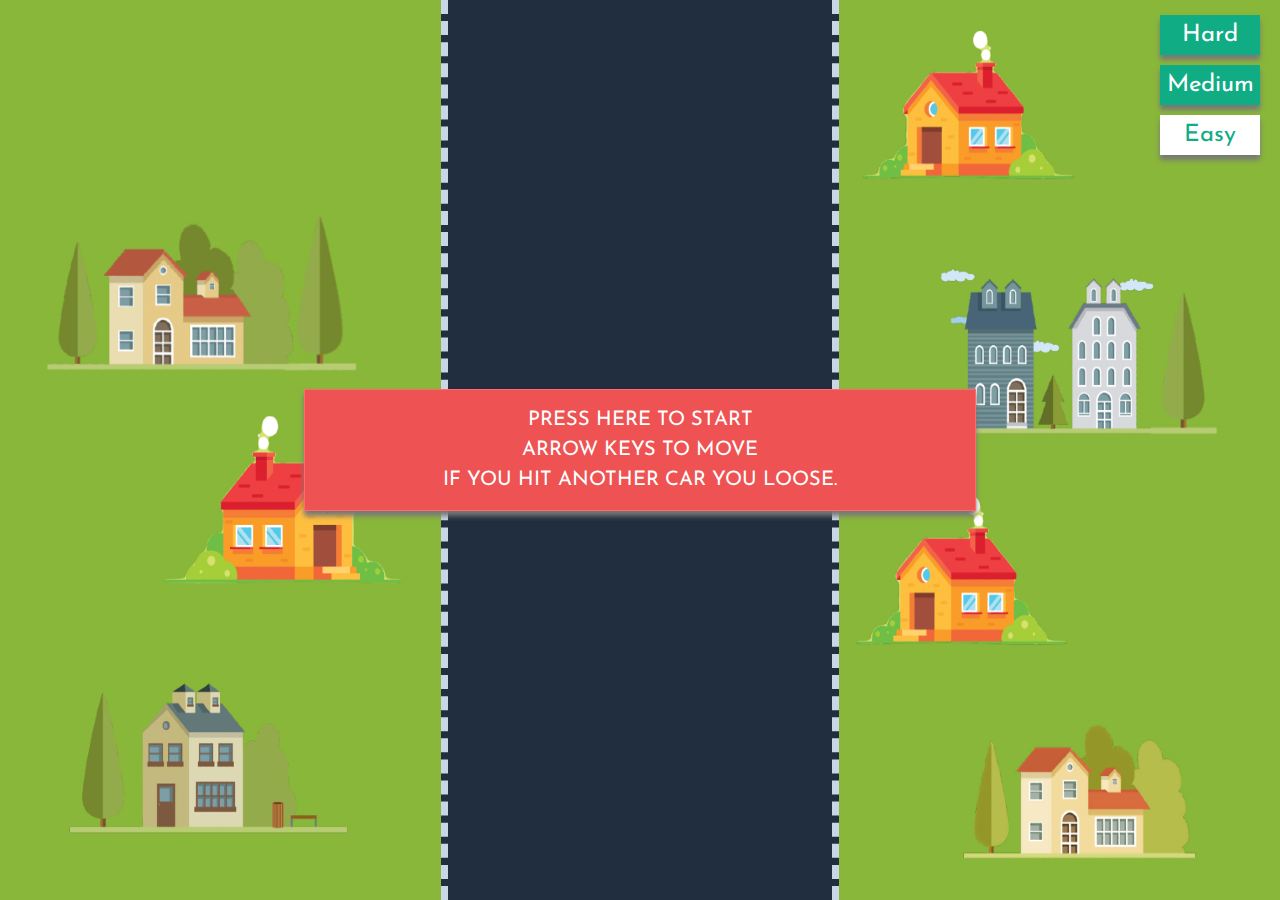
<file: index.htm>
<!DOCTYPE html>
<html lang="en">
<head>
    <meta charset="UTF-8">
    <meta name="viewport" content="width=device-width, initial-scale=1.0">
    <title>Document</title>
    <link rel="stylesheet" href="style.css">
    <link rel="preconnect" href="https://fonts.gstatic.com">
<link href="https://fonts.googleapis.com/css2?family=Josefin+Sans:wght@700&display=swap" rel="stylesheet">
</head>
<body>
    <div class="carGame">
        <div class="score"></div>
        <div class="modeDiv">
            <div class="gameMode Hard">Hard</div>
            <div class="gameMode Medium">Medium</div>
            <div class="gameMode Easy activated">Easy</div>
        </div>
        <div class="startScreen"><p>press here to start <br> arrow keys to move <br> if you hit another car you loose.</p></div>
        <div class="gameArea"></div>
    </div>
<script src="app.js"></script>
</body>
</html>
</file>
<file: style.css>
*{margin:0; padding: 0; font-family: 'Josefin Sans', sans-serif;}

.hide{
    display: none;
}
.carGame{
    width: 100%;
    height: 100vh;
    background-image: url('gamebg.jpg');
    background-repeat: no-repeat;
    background-size: 100% 100%;
}

.car, .enemy{
    width: 4vw;
    height: 12vh;
    position: absolute;
    background-color: red;
    left: 5px;
    top: 70vh;
    z-index: 2;
}
.gameArea{
    height: 100vh;
    width: 30vw;
    margin: auto;
    background: #212e3f;
    position: relative;
    overflow: hidden;
    border-left: 7px dashed #c8d6e5;
    border-right: 7px dashed #c8d6e5;
}

.lines{
    width: 1vw;
    height: 15vh;
    background: #fff;
    margin-left: 14.5vw;
    position: absolute;
}

.startScreen{
    position: absolute;
    top: 50%;
    left: 50%;
    transform: translate(-50%, -50%);
    background-color: #ee5253;
    color: white;
    z-index: 3;
    text-align: center;
    border: 1px solid #ff6b6b;
    padding: 15px;
    margin: auto;
    width: 50%;
    cursor: pointer;
    /* font-family: carfont; */
    letter-spacing: 5;
    font-size: 20px;
    word-spacing: 3;
    line-height: 30px;
    text-transform: uppercase;
    box-shadow: 0 5px 5px #777;
    animation: startScreen 0.4s linear;
}

@keyframes startScreen{
    from{
        top: 55%;
        opacity: 0;
    }
    to{
        top: 50%;
        opacity: 1;
    }
}

.score{
    position: absolute;
    top: 15px;
    left: 40px;
    background: #10ac84;
    width: 300px;
    line-height: 40px;
    text-align: center;
    color: white;
    font-size: 1.5em;
    box-shadow: 0 5px 5px #777;
    z-index: 3;
}

.modeDiv{
    position: absolute;
    float: right;
    right: 20px;
    top: 15px;
    width: 100px;
    line-height: 40px;
    text-align: center;
    color: white;
    font-size: 1.5em;
}

.gameMode{
    background: #10ac84;
    margin-bottom: 10px;
    line-height: 40px;
    text-align: center;
    color: white;
    box-shadow: 0 5px 5px #777;
    cursor: pointer;
}

.activated{
    transition: all 0.5s ease;
    color: #10ac84;
    background: #fff;
}
</file>
